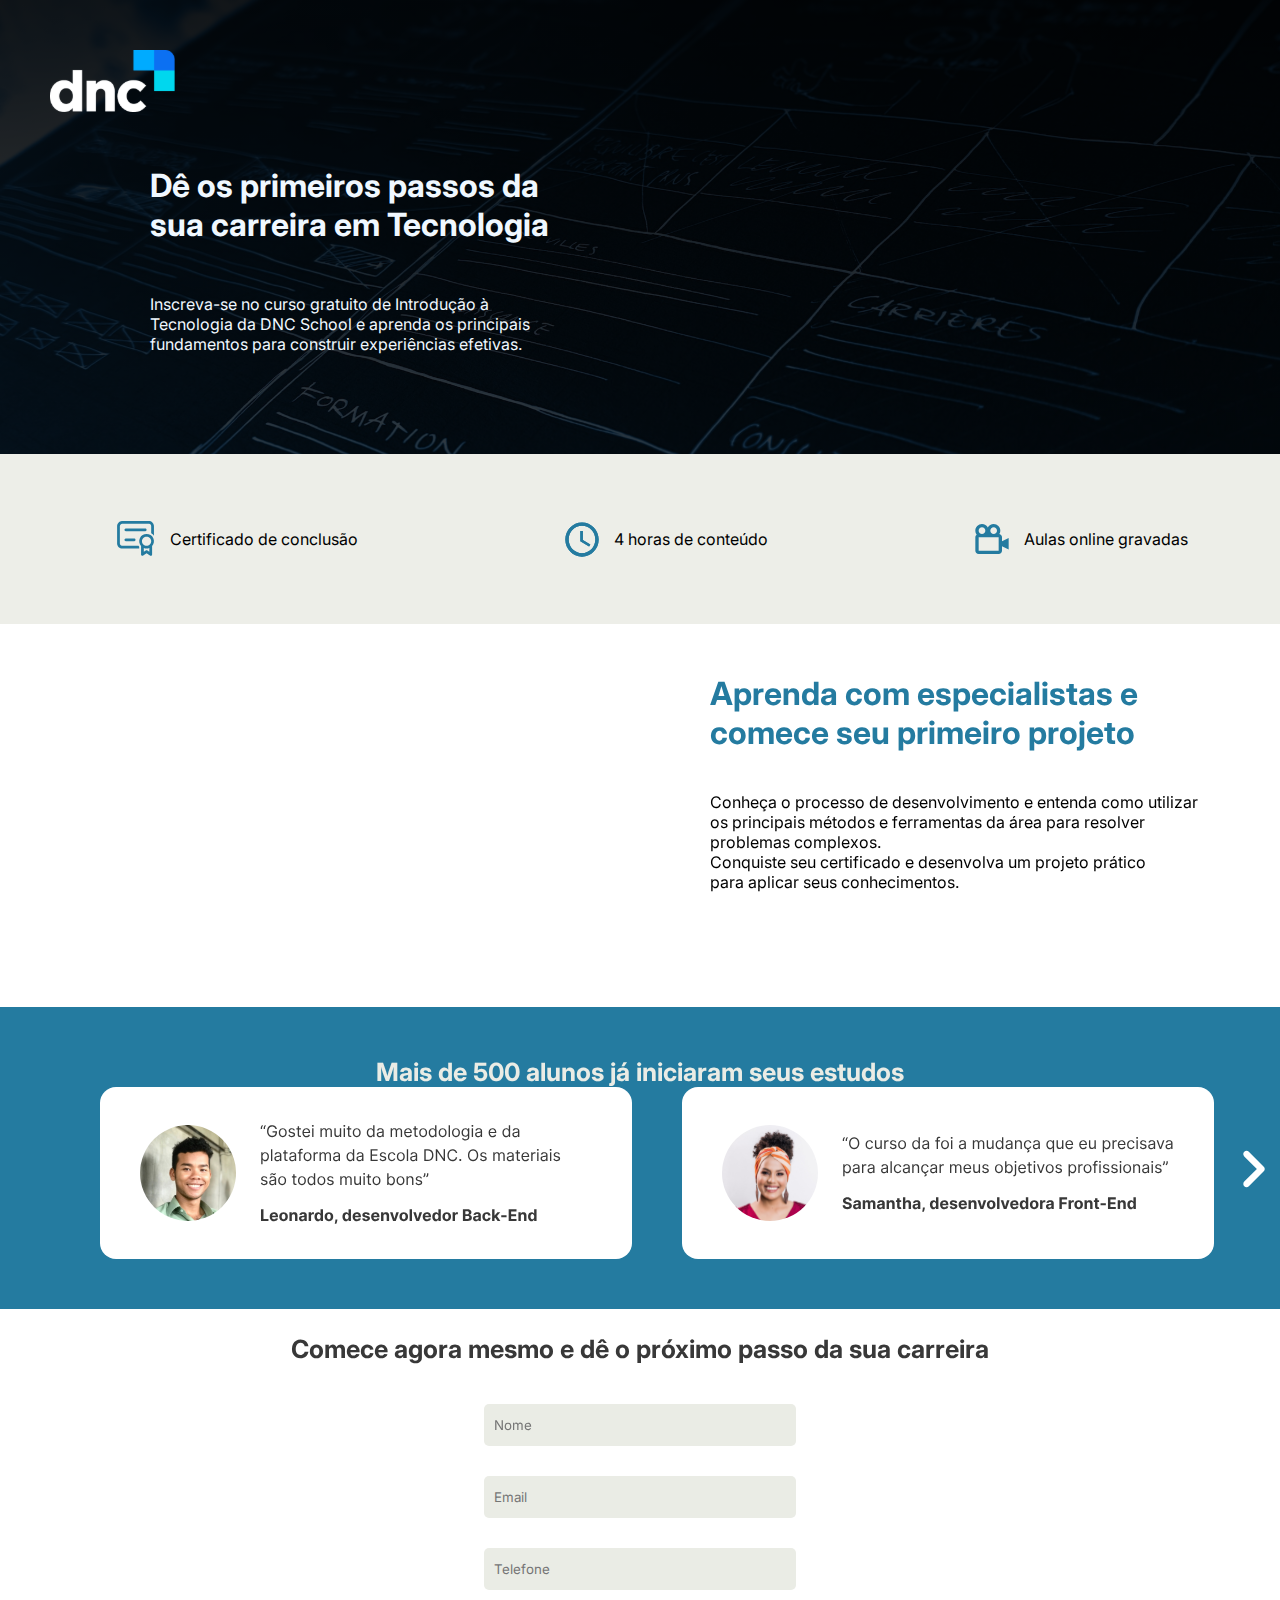
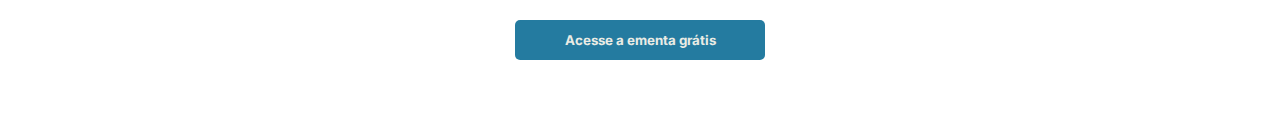
<file: index.html>
<!DOCTYPE html> <!-- Declara que este é um documento HTML5 -->
<html lang="pt-br"> <!-- Define o idioma da página como Português do Brasil -->
<head>
    <meta charset="UTF-8"> <!-- Define a codificação de caracteres como UTF-8 -->
    <meta name="viewport" content="width=device-width, initial-scale=1.0"> <!-- Define o viewport para dispositivos móveis -->
    <meta name="description" content="Curso gratuito de Introdução à Tecnologia da DNC School. Aprenda os principais fundamentos para construir experiências efetivas.">
    <meta name="keywords" content="curso, tecnologia, gratuito, DNC School, fundamentos, experiências, efetivas">
    <link rel="preconnect" href="https://fonts.googleapis.com"> <!-- Pré-conecta ao servidor de fontes do Google -->
    <link rel="preconnect" href="https://fonts.gstatic.com" crossorigin> <!-- Pré-conecta ao servidor de fontes do Google com suporte a CORS -->
    <link href="https://fonts.googleapis.com/css2?family=Inter:wght@100..900&display=swap" rel="stylesheet"> <!-- Importa a fonte Inter do Google Fonts -->
    <link rel="stylesheet" href="style.css"> <!-- Link para o arquivo CSS externo -->
    <title>Escola DNC</title> <!-- Título da página exibido na aba do navegador -->
</head>
<body>

    <!-- MENU SUPERIOR -->
    <div id="menusuperior"> <!-- Div para o menu superior -->
        <a href="https://www.escoladnc.com.br"> <!-- Link para a página da Escola DNC -->
            <img src="./imagens/logo.svg" id="logo" alt="Logo da Escola DNC"> <!-- Logo da escola -->
        </a>
        <h1 id="titulo-menusuperior"> <!-- Título principal do menu superior -->
            Dê os primeiros passos da <br>
            sua carreira em Tecnologia
        </h1>
        <p id="texto-menusuperior"> <!-- Texto informativo do menu superior -->
            Inscreva-se no curso gratuito de Introdução à <br> 
            Tecnologia da DNC School e aprenda os principais <br> 
            fundamentos para construir experiências efetivas. <br>
        </p>
    </div>

    <!-- MENU INFORMACIONAL -->
    <div id="menuinformacional"> <!-- Div para o menu informacional -->
        <p class="textoinformativo"> <!-- Parágrafo com informações sobre certificados -->
            <img src="imagens/icones/certificados.svg" class="icone" id="Certificado" alt="Ícone de Certificado">Certificado de conclusão
        </p>
        <p class="textoinformativo"> <!-- Parágrafo com informações sobre a duração do curso -->
            <img src="imagens/icones/relogio.svg" class="icone" id="relogio" alt="Ícone de Relógio"> 4 horas de conteúdo
        </p>
        <p class="textoinformativo"> <!-- Parágrafo com informações sobre as aulas -->
            <img src="imagens/icones/camera.svg" class="icone" id="camera" alt="Ícone de Câmera"> Aulas online gravadas
        </p>
    </div>

    <!-- SEÇÃO VIDEO -->
    <div id="secaovideo"> <!-- Div para a seção de vídeo -->
        <iframe id="video" width="502" height="283" src="https://www.youtube.com/embed/ITxGkd9h4n4" title="DNC - A escola inovadora que forma profissionais de alta performance" frameborder="0" allow="accelerometer; autoplay; clipboard-write; encrypted-media; gyroscope; picture-in-picture; web-share" referrerpolicy="strict-origin-when-cross-origin" allowfullscreen></iframe> <!-- Vídeo incorporado do YouTube -->
        <div>
            <h1 id="titulovideo"> <!-- Título da seção de vídeo -->
                Aprenda com especialistas e <br>
                comece seu primeiro projeto
            </h1>
            <br><br>
            <p id="textovideo"> <!-- Texto informativo da seção de vídeo -->
                Conheça o processo de desenvolvimento e entenda como utilizar <br>
                os principais métodos e ferramentas da área para resolver <br>
                problemas complexos. <br>
                Conquiste seu certificado e desenvolva um projeto prático <br>
                para aplicar seus conhecimentos.
            </p>
        </div>
    </div>

    <!-- CARROSSEL -->
    <div id="carrossel"> <!-- Div para o carrossel -->
        <h1 id="titulo-carrosel"> <!-- Título do carrossel -->
            Mais de 500 alunos já iniciaram seus estudos
        </h1>
        <!-- DIVISÃO CARDS -->
        <div id="div-cards"> <!-- Div para os cards do carrossel -->
            <img id="seta-esquerda" onclick="RolarParaEsquerda()" class="seta" src="./imagens/icones/seta-esquerda.svg" alt="Seta para a esquerda"> <!-- Seta esquerda para navegação -->
            <img id="bruna" class="card" src="./cards/bruna.svg" alt="Foto da Bruna"> <!-- Card da Bruna -->
            <img id="leonardo" class="card" src="./cards/leonardo.svg" alt="Foto do Leonardo"> <!-- Card do Leonardo -->
            <img id="samanta" class="card" src="./cards/samanta.svg" alt="Foto da Samanta"> <!-- Card da Samanta -->
            <img id="seta-direita" onclick="RolarParaDireita()" class="seta" src="./imagens/icones/seta-direita.svg" alt="Seta para a direita"> <!-- Seta direita para navegação -->
        </div>
    </div>

    <!-- FORMULÁRIO -->
    <div id="formulario"> <!-- Div para o formulário -->
        <h1 id="titulo-formulario"> <!-- Título do formulário -->
            Comece agora mesmo e dê o próximo passo da sua carreira
        </h1>
        <form action="https://api.sheetmonkey.io/form/xtLWNdQotFxorTPF57nxzG" method="post"> <!-- Formulário de inscrição -->
            <input type="text" placeholder="Nome" name="Name" required> <br> <!-- Campo de entrada para o nome -->
            <input type="email" placeholder="Email" name="Email" required> <br> <!-- Campo de entrada para o email -->
            <input type="number" placeholder="Telefone" name="Telefone" required><br> <!-- Campo de entrada para o telefone -->
            <input type="hidden" name="Created" value="x-sheetmonkey-current-date-time" /> <!-- Campo oculto para data e hora da criação -->
            <button type="submit"> Acesse a ementa grátis </button> <!-- Botão para acessar a ementa grátis -->
        </form>
    </div>

    <script src="index.js"></script> <!-- Link para o arquivo JavaScript externo -->
</body>
</html>
</file>
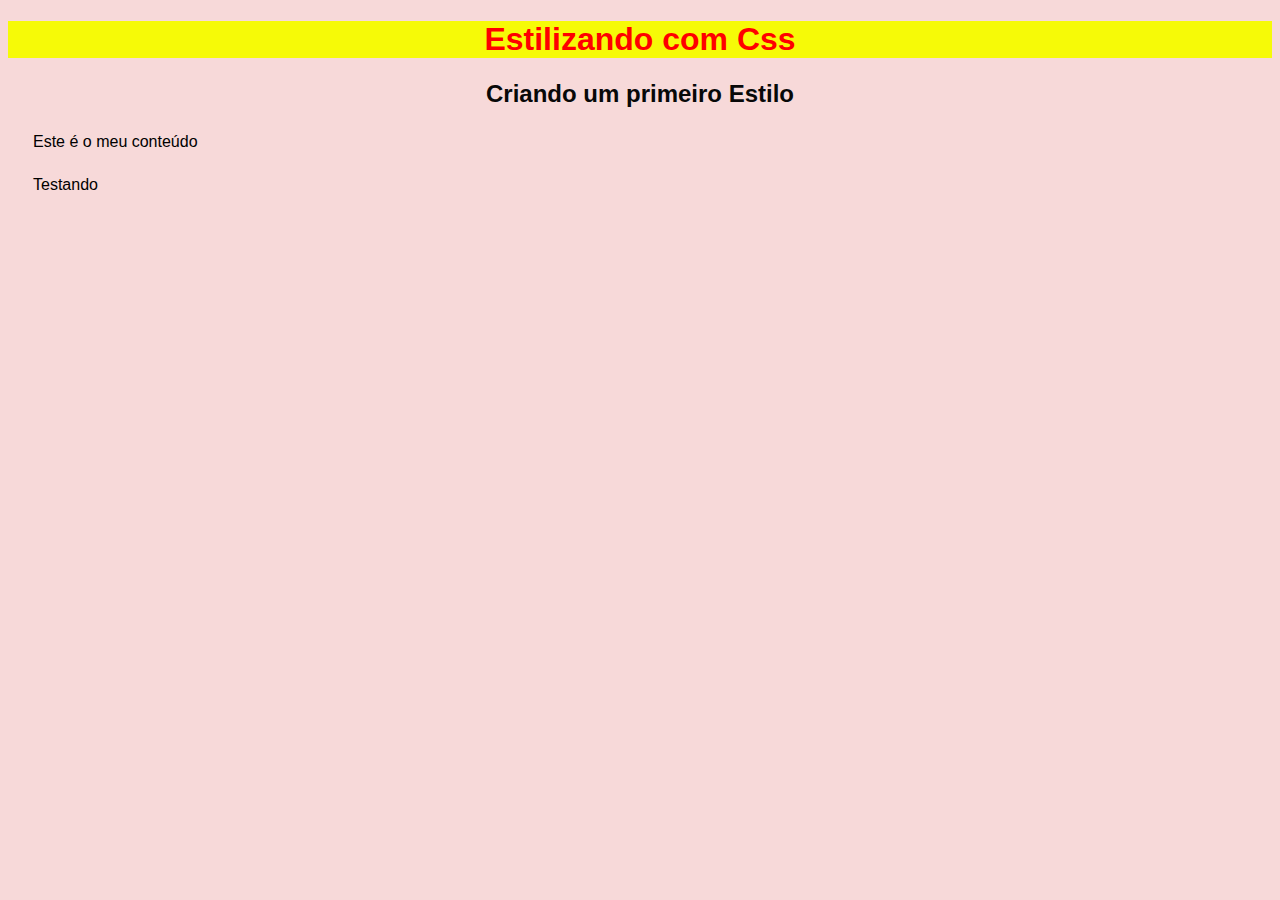
<file: CSS/index.html>
<!DOCTYPE html>
<html lang="en">
<head>
    <meta charset="UTF-8">
    <meta name="viewport" content="width=device-width, initial-scale=1.0">
    <link rel="stylesheet" href="style.css">
    <title>Document</title>
</head>
<body>

    <h1 id="titulo-principal"> Estilizando com Css</h1>
    <h2 id="teste1"> Criando um primeiro Estilo </h2>
    <p> 
        Este é o meu conteúdo 
    </p> 
    <p> Testando </p>   
</body>
</html>
</file>
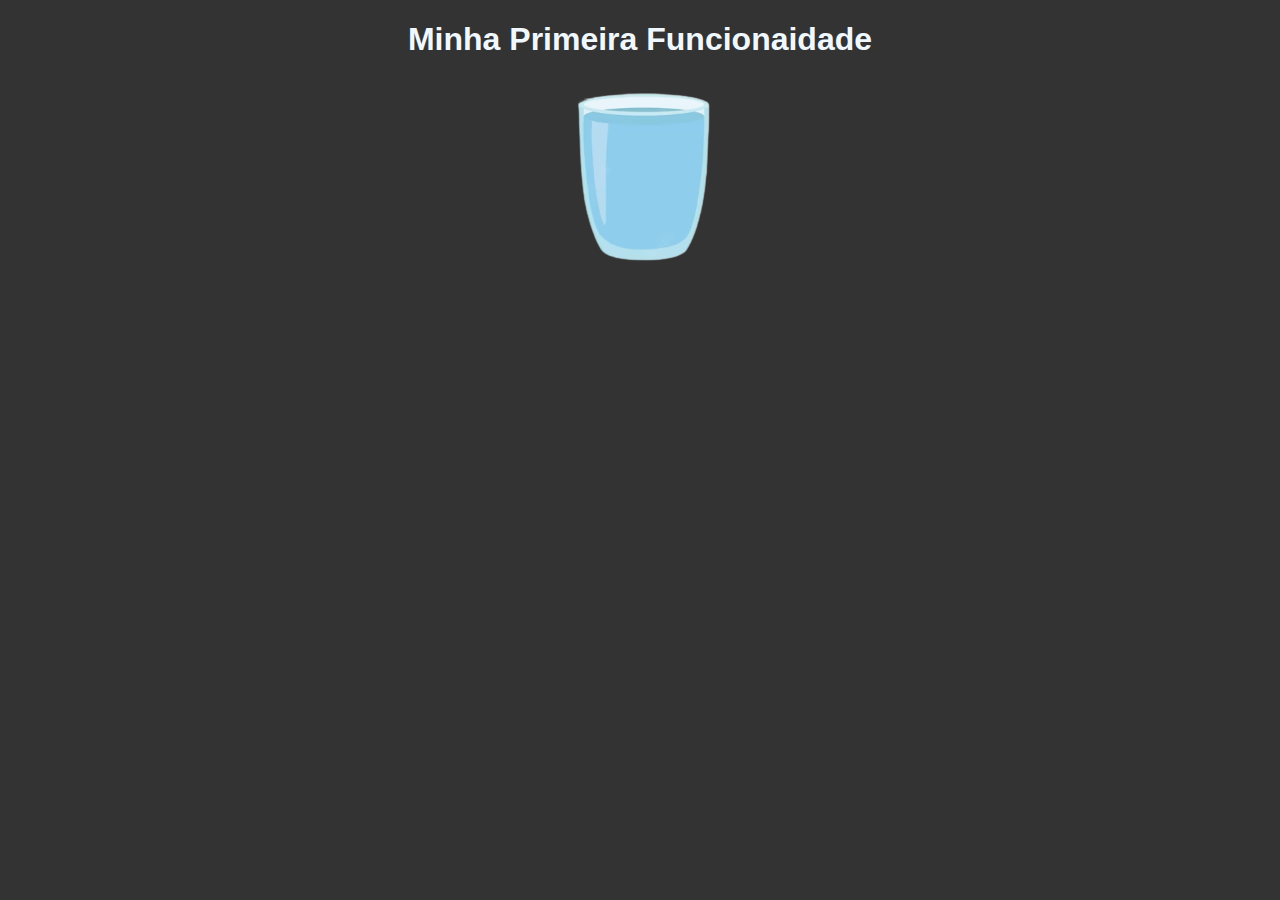
<file: JAVA SCRPIT/index.html>
<!DOCTYPE html>
<html lang="en">
<head>
    <meta charset="UTF-8">
    <meta name="viewport" content="width=device-width, initial-scale=1.0">
    <link rel="stylesheet" href="style.css">
    <title>Trabalhando com JS </title>
</head>
<body>
    <h1> Minha Primeira Funcionaidade </h1>
    <img onmouseenter="EsvaziarCopo()" id="copo-cheio" src="copo-cheio.svg" alt="erro">
    <script src="funcionalidade.js"></script>
    
</body>
</html>
</file>
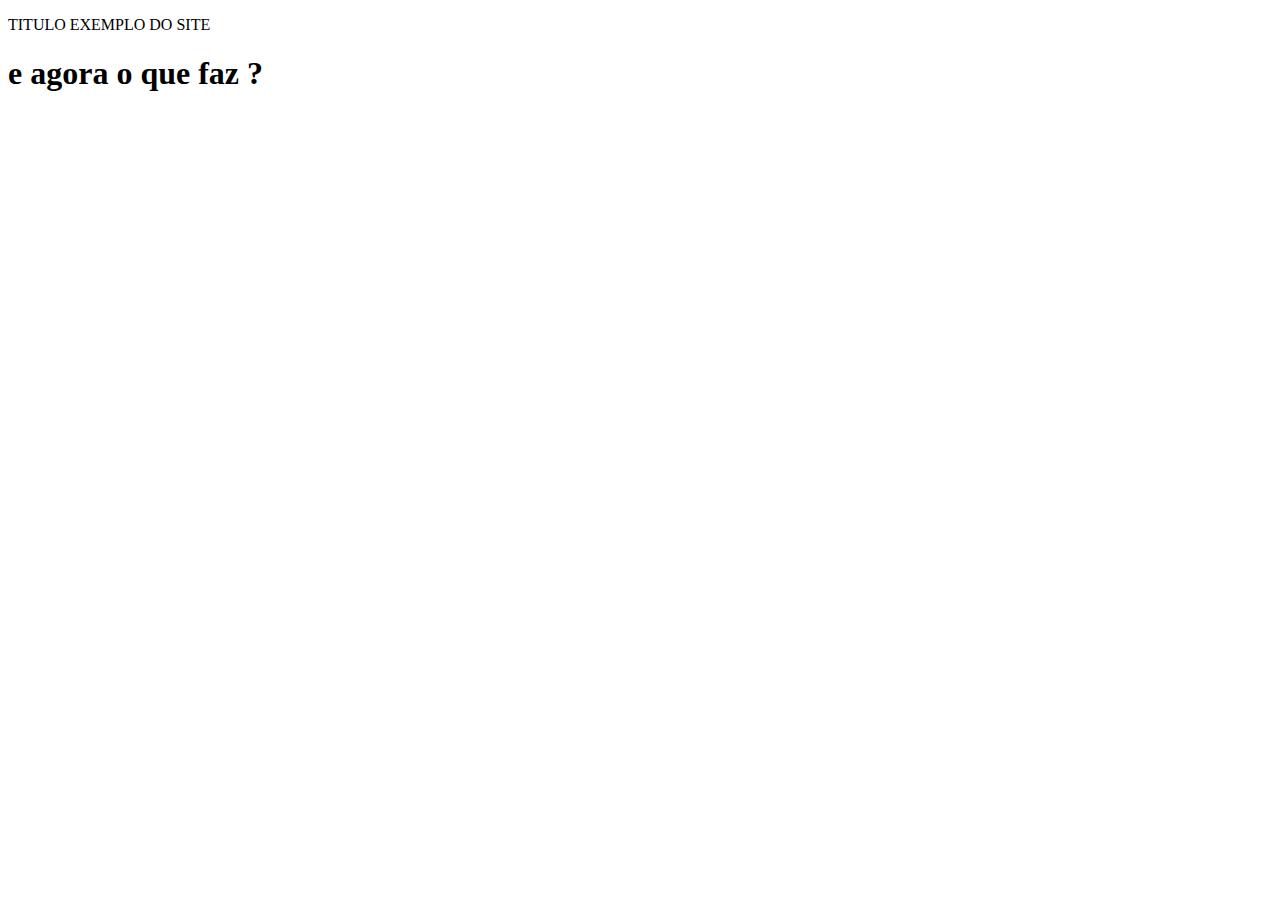
<file: HTML/projeto1.html>
<!DOCTYPE html>
<html lang="pt-br">
<head>
    <meta charset="UTF-8">
    <meta name="viewport" content="width=device-width, initial-scale=1.0">
    <title> Meu Site </title>
    <P> TITULO EXEMPLO DO SITE </P>
    <h1> e agora o que faz ?</h1>
</head>
<body>
    
</body>
</html>
</file>
<file: style.css>
/* Aplica um estilo padrão para todos os elementos */
* {
    margin: 0px; /* Remove a margem padrão dos elementos */
    font-family: "inter"; /* Define a fonte padrão como Inter */
}

/* Estilo para o logo */
#logo {
    margin-top: 50px; /* Espaçamento acima do logo */
    margin-left: 50px; /* Espaçamento à esquerda do logo */
}

/* Estilo para o título do menu superior */
#titulo-menusuperior {
    margin-top: 50px; /* Espaçamento acima do título */
    margin-left: 150px; /* Espaçamento à esquerda do título */
}

/* Estilo para o texto do menu superior */
#texto-menusuperior {
    margin-top: 50px; /* Espaçamento acima do texto */
    margin-left: 150px; /* Espaçamento à esquerda do texto */
    padding-bottom: 100px; /* Espaçamento abaixo do texto */
}

/* Estilo para o menu superior */
#menusuperior {
    background-image: url(imagens/fundo-menusuperior.svg); /* Define a imagem de fundo do menu superior */
    color: aliceblue; /* Define a cor do texto no menu superior */
}

/* Estilo para o menu informacional */
#menuinformacional {
    background-color: #eaece5e0; /* Cor de fundo do menu informacional */
    display: grid; /* Usa grid layout para o menu informacional */
    grid-auto-flow: column; /* Organiza os itens em uma coluna */
    columns: auto; /* Define as colunas automaticamente */
}

/* Estilo para ícones no menu informacional */
.icone {
    margin: 50px 0px 50px 100px; /* Espaçamento ao redor dos ícones */
    padding: 15px; /* Espaçamento interno dos ícones */
}

/* Estilo para a seção de vídeo */
#secaovideo {
    display: grid; /* Usa grid layout para a seção de vídeo */
    grid-auto-flow: column; /* Organiza os itens em uma coluna */
    columns: auto; /* Define as colunas automaticamente */
}

/* Estilo para textos informativos na seção de vídeo */
.textoinformativo {
    display: flex; /* Usa flexbox para alinhamento dos itens */
    align-items: center; /* Alinha os itens no centro verticalmente */
}

/* Estilo para o título do vídeo */
#titulovideo {
    color: #247BA0; /* Cor do texto do título do vídeo */
    margin-top: 50px; /* Espaçamento acima do título */
}

/* Estilo para o iframe do vídeo */
#video {
    margin: 50px 25px 50px 100px; /* Espaçamento ao redor do vídeo */
}

/* Estilo para a seção de carrossel */
#carrossel {
    background-color: #247BA0; /* Cor de fundo do carrossel */
    padding: 50px; /* Espaçamento interno do carrossel */
}

/* Estilo para o título do carrossel */
#titulo-carrosel {
    color: #EAECE5; /* Cor do texto do título do carrossel */
    text-align: center; /* Centraliza o texto do título */
    font-size: 25px; /* Tamanho da fonte do título */
}

/* Estilo para a divisão dos cards no carrossel */
#div-cards {
    display: grid; /* Usa grid layout para a divisão dos cards */
    grid-auto-flow: column; /* Organiza os itens em uma coluna */
}

/* Estilo para cada card no carrossel */
.card {
    margin-left: 50px; /* Espaçamento à esquerda dos cards */
}

/* Estilo para a seta esquerda no carrossel */
#seta-esquerda {
    display: none; /* Oculta a seta esquerda por padrão */
}

/* Estilo para o card de 'bruna' no carrossel */
#bruna {
    display: none; /* Oculta o card de 'bruna' por padrão */
}

/* Estilo para as setas de navegação no carrossel */
.seta {
    margin-top: 55%; /* Espaçamento acima das setas */
    cursor: pointer; /* Muda o cursor para uma mãozinha quando sobre as setas */
}

/* Estilo para as setas ao passar o mouse */
.seta:hover {
    transform: translateY(-7px); /* Move a seta 7 pixels para cima */
    transition-duration: 0.8ms; /* Duração da transição para o efeito hover */
}

/* Estilo para o formulário */
#formulario {
    text-align: center; /* Centraliza o texto do formulário */
}

/* Estilo para o título do formulário */
#titulo-formulario {
    font-size: 25px; /* Tamanho da fonte do título do formulário */
    margin: 25px; /* Espaçamento ao redor do título */
    color: #383838; /* Cor do texto do título */
}

/* Estilo para os campos de entrada do formulário */
input {
    width: 300px; /* Largura dos campos de entrada */
    height: 40px; /* Altura dos campos de entrada */
    margin: 15px; /* Espaçamento ao redor dos campos de entrada */
    border: 0px; /* Remove a borda dos campos de entrada */
    border-radius: 5px; /* Cantos arredondados dos campos de entrada */
    background-color: #EAECE5; /* Cor de fundo dos campos de entrada */
    padding-left: 10px; /* Espaçamento interno à esquerda dos campos de entrada */
}

/* Estilo para os botões */
button {
    margin-top: 15px; /* Espaçamento acima do botão */
    width: 250px; /* Largura do botão */
    height: 40px; /* Altura do botão */
    background-color: #247BA0; /* Cor de fundo do botão */
    color: #EAECE5; /* Cor do texto do botão */
    border: 0px; /* Remove a borda do botão */
    border-radius: 5px; /* Cantos arredondados do botão */
    margin-bottom: 75px; /* Espaçamento abaixo do botão */
    font-weight: bolder; /* Deixa o texto do botão em negrito */
    cursor: pointer; /* Muda o cursor para uma mãozinha quando sobre o botão */
}

/* Estilo para o botão ao passar o mouse */
button:hover {
    background-color: #2b9aca; /* Cor de fundo ao passar o mouse */
    color: white; /* Cor do texto ao passar o mouse */
    transform: translateY(-7px); /* Move o botão 7 pixels para cima */
    box-shadow: 0px 15px 20px #005b80; /* Sombra projetada, deslocada 15 pixels para baixo e 20 pixels borrada */
    transition: background-color 0.30s, color 0.30s, transform 0.30s, box-shadow 0.30s; /* Duração da transição para todas as propriedades */
}
</file>
<file: CSS/style.css>
*{
    background-color: rgb(247, 217, 217);
    font-family: Verdana, Geneva, Tahoma, sans-serif;
    text-align: center;
}

#titulo-principal{
    background-color: rgb(246, 250, 7);
    color: rgb(255, 0, 0);

}

#teste1{
   color: rgb(8, 8, 8);
}

p{
    text-align: justify;
    margin: 25px;
    color: rgb(0, 0, 0);
}
</file>
<file: JAVA SCRPIT/style.css>
*{
    background-color: #333;
    color: aliceblue;
    font-family: Verdana, Geneva, Tahoma, sans-serif;
    text-align: center;
}
</file>
